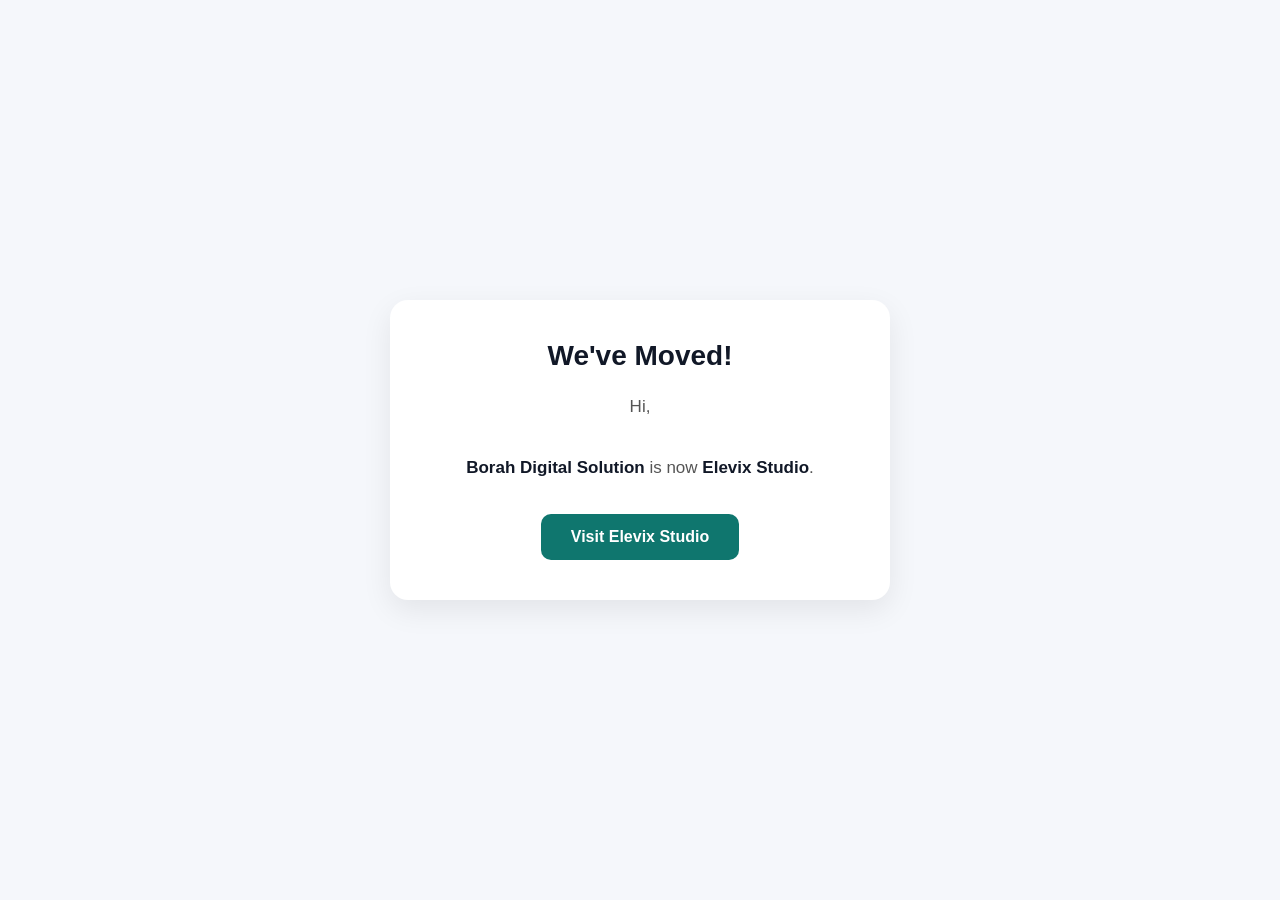
<file: index.html>
<!DOCTYPE html>
<html lang="en">
<head>
  <meta charset="UTF-8">
  <meta name="viewport" content="width=device-width, initial-scale=1.0">
  <title>Borah Digital Solutions | Website Design Agency in Sivasagar, Assam</title>
  <meta name="description" content="Borah Digital Solutions is a Sivasagar-based web design agency serving Assam. Affordable website design, development, redesigns, e-commerce & SEO services.">
  <meta name="keywords" content="Borah Digital Solutions, Borah Digital, Sivasagar website agency, Assam web designer, website design Sivasagar, affordable website design, ecommerce website development Assam, website redesign Assam">
  <meta name="robots" content="index, follow">
  <meta name="author" content="Borah Digital Solutions">
  <meta name="geo.region" content="IN-AS">
  <meta name="geo.placename" content="Sivasagar, Assam">
  <link rel="canonical" href="https://borahdigitalsolutions.vercel.app/">
  <link rel="icon" type="image/png" href="https://i.ibb.co/q3V1S547/1782875557299.png">

  <!-- Open Graph / Facebook / WhatsApp link previews -->
  <meta property="og:type" content="website">
  <meta property="og:title" content="Borah Digital Solutions | Website Design Agency in Sivasagar, Assam">
  <meta property="og:description" content="Affordable, modern website design & development for small businesses across Sivasagar and Assam. Design, redesigns, e-commerce & SEO.">
  <meta property="og:url" content="https://borahdigitalsolutions.vercel.app/">
  <meta property="og:site_name" content="Borah Digital Solutions">
  <meta property="og:image" content="https://borahdigitalsolutions.vercel.app/og-image.png">
  <meta property="og:image:width" content="1200">
  <meta property="og:image:height" content="630">
  <meta property="og:locale" content="en_IN">

  <!-- Twitter Card -->
  <meta name="twitter:card" content="summary_large_image">
  <meta name="twitter:title" content="Borah Digital Solutions | Website Design Agency in Sivasagar, Assam">
  <meta name="twitter:description" content="Affordable, modern website design & development for small businesses across Sivasagar and Assam.">
  <meta name="twitter:image" content="https://borahdigitalsolutions.vercel.app/og-image.png">

  <!-- Fonts -->
  <link rel="preconnect" href="https://fonts.googleapis.com">
  <link rel="preconnect" href="https://fonts.gstatic.com" crossorigin>
  <link href="https://fonts.googleapis.com/css2?family=Poppins:wght@500;600;700&family=Inter:wght@400;500;600&display=swap" rel="stylesheet">

  <!-- Font Awesome -->
  <link rel="stylesheet" href="https://cdnjs.cloudflare.com/ajax/libs/font-awesome/6.5.1/css/all.min.css">
  
    <!-- Font Awesome -->
  <link rel="icon" href="/favicon.ico" type="image/x-icon">



  <!-- Structured Data: Local Business -->
  <script type="application/ld+json">
  {
    "@context": "https://schema.org",
    "@type": "ProfessionalService",
    "name": "Borah Digital Solutions",
    "alternateName": "Borah Digital",
    "image": "https://i.ibb.co/q3V1S547/1782875557299.png",
    "url": "https://borahdigitalsolutions.vercel.app/",
    "telephone": "+91-60021-48763",
    "email": "borahdigitalsolutions@rediffmail.com",
    "priceRange": "₹₹",
    "address": {
      "@type": "PostalAddress",
      "addressLocality": "Sivasagar",
      "addressRegion": "Assam",
      "addressCountry": "IN"
    },
    "areaServed": [
      { "@type": "City", "name": "Sivasagar" },
      { "@type": "State", "name": "Assam" }
    ],
    "description": "Borah Digital Solutions is a website design and development agency based in Sivasagar, Assam, offering website design, development, redesigns, e-commerce websites, SEO optimization, and domain & hosting setup for small businesses.",
    "openingHoursSpecification": {
      "@type": "OpeningHoursSpecification",
      "dayOfWeek": ["Monday", "Tuesday", "Wednesday", "Thursday", "Friday", "Saturday"],
      "opens": "10:00",
      "closes": "19:00"
    },
    "sameAs": [
      "https://wa.me/916002148763"
    ],
    "makesOffer": [
      { "@type": "Offer", "itemOffered": { "@type": "Service", "name": "Website Design" } },
      { "@type": "Offer", "itemOffered": { "@type": "Service", "name": "Website Development" } },
      { "@type": "Offer", "itemOffered": { "@type": "Service", "name": "Website Redesign" } },
      { "@type": "Offer", "itemOffered": { "@type": "Service", "name": "E-commerce Website Development" } },
      { "@type": "Offer", "itemOffered": { "@type": "Service", "name": "SEO Optimization" } },
      { "@type": "Offer", "itemOffered": { "@type": "Service", "name": "Website Maintenance" } },
      { "@type": "Offer", "itemOffered": { "@type": "Service", "name": "Domain & Hosting Setup" } }
    ]
  }
  </script>

  <!-- Structured Data: FAQ (mirrors the visible FAQ section exactly) -->
  <script type="application/ld+json">
  {
    "@context": "https://schema.org",
    "@type": "FAQPage",
    "mainEntity": [
      {
        "@type": "Question",
        "name": "How long does it take to build a website?",
        "acceptedAnswer": {
          "@type": "Answer",
          "text": "Most small business websites are completed within 3–4 days. Business websites with more pages and custom features typically take 9–10 days, while e-commerce websites usually take up to 2 weeks, depending on the project requirements and how quickly we receive your content and feedback."
        }
      },
      {
        "@type": "Question",
        "name": "Do you offer ongoing maintenance after launch?",
        "acceptedAnswer": {
          "@type": "Answer",
          "text": "Yes. We offer monthly maintenance plans that cover updates, backups, and small content changes so your site stays secure and current."
        }
      },
      {
        "@type": "Question",
        "name": "Can you redesign my existing website?",
        "acceptedAnswer": {
          "@type": "Answer",
          "text": "Yes, we redesign and update existing websites to give them a modern, professional look while keeping the content and features you want to retain. Please note that a complete website redesign is treated as a new project, and redesign charges will apply based on the scope of work."
        }
      },
      {
        "@type": "Question",
        "name": "Do you handle domain and hosting setup?",
        "acceptedAnswer": {
          "@type": "Answer",
          "text": "Yes. We can register your domain, set up reliable hosting, and manage the technical setup so your site goes live smoothly."
        }
      },
      {
        "@type": "Question",
        "name": "Will my website work well on mobile?",
        "acceptedAnswer": {
          "@type": "Answer",
          "text": "Every site we build is mobile-first and tested across devices, so it looks and works well on phones, tablets, and desktops."
        }
      }
    ]
  }
  </script>
</head>
<style>
*{
    margin:0;
    padding:0;
    box-sizing:border-box;
    font-family:Arial,Helvetica,sans-serif;
}

body{
    min-height:100vh;
    display:flex;
    justify-content:center;
    align-items:center;
    background:#f5f7fb;
    padding:20px;
}

.card{
    width:100%;
    max-width:500px;
    background:#fff;
    border-radius:18px;
    padding:40px 30px;
    text-align:center;
    box-shadow:0 10px 30px rgba(0,0,0,.08);
}

h2{
    font-size:28px;
    color:#111827;
    margin-bottom:20px;
}

p{
    font-size:17px;
    color:#555;
    line-height:1.8;
    margin-bottom:30px;
}

strong{
    color:#111827;
}

a{
    display:inline-block;
    padding:14px 30px;
    background:#0f766e;
    color:#fff;
    text-decoration:none;
    border-radius:10px;
    font-weight:600;
    transition:.3s;
}

a:hover{
    background:#115e59;
    transform:translateY(-2px);
}

@media(max-width:600px){
    .card{
        padding:30px 20px;
    }

    h2{
        font-size:24px;
    }

    p{
        font-size:16px;
    }

    a{
        width:100%;
    }
}
</style>
</head>

<body>

<div class="card">
    <h2>We've Moved!</h2>

    <p>
        Hi,<br><br>
        <strong>Borah Digital Solution</strong> is now
        <strong>Elevix Studio</strong>.
    </p>

    <a href="https://elevixstudio.in" target="_blank">
        Visit Elevix Studio
    </a>
</div>

</body>
</html>
</file>
